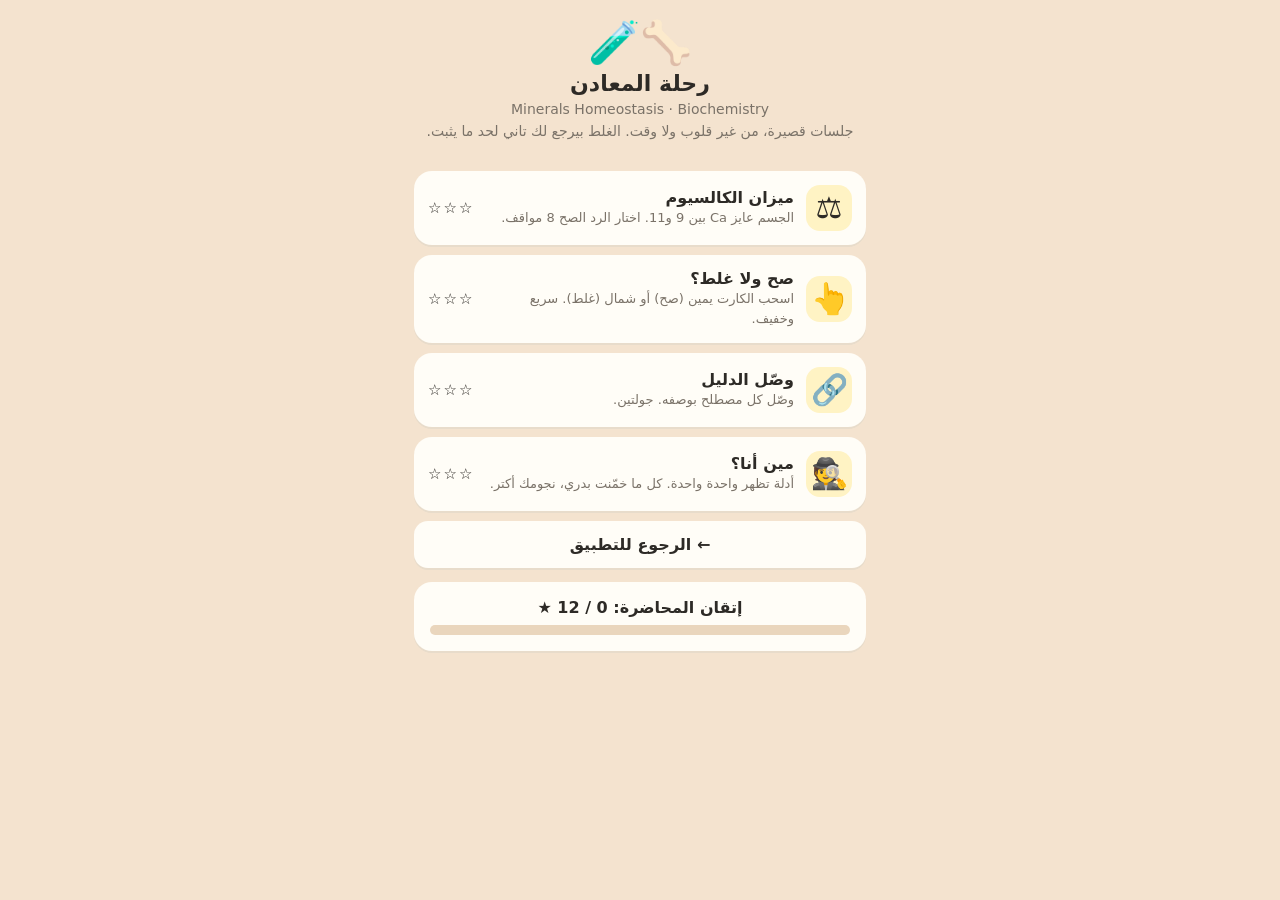
<file: games/minerals.html>
<!DOCTYPE html>
<html lang="ar" dir="rtl">
<head>
<meta charset="utf-8">
<meta name="viewport" content="width=device-width,initial-scale=1">
<title>رحلة المعادن - Minerals Homeostasis</title>
<style>
:root{--bg:#f4e3cf;--paper:#fffdf7;--ink:#2d2a26;--muted:#7a7268;--yellow:#ffe98a;--green:#2eb872;--greenbg:#dff6e9;--red:#e5484d;--redbg:#fde3e4;--blue:#3b82f6;--line:#e8dccb}
*{box-sizing:border-box;-webkit-tap-highlight-color:transparent}
html,body{margin:0;height:100%}
body{background:var(--bg);font-family:system-ui,-apple-system,"Segoe UI",Tahoma,sans-serif;color:var(--ink);display:flex;justify-content:center}
#app{width:100%;max-width:480px;min-height:100%;display:flex;flex-direction:column;padding:12px 14px 20px}
.top{display:flex;align-items:center;gap:10px;margin-bottom:10px}
.back{border:0;background:var(--paper);width:38px;height:38px;border-radius:12px;font-size:18px;box-shadow:0 1px 0 var(--line);cursor:pointer}
.bar{flex:1;height:10px;background:#ead6bd;border-radius:9px;overflow:hidden}
.bar i{display:block;height:100%;width:0;background:var(--green);border-radius:9px;transition:width .4s}
.title{background:var(--yellow);border:2px solid #e6cf6a;border-radius:10px;padding:10px 12px;text-align:center;font-weight:700;line-height:1.5;margin-bottom:12px}
.card{background:var(--paper);border-radius:18px;padding:16px;box-shadow:0 2px 0 var(--line);margin-bottom:12px}
h1{font-size:22px;margin:4px 0 2px}
.sub{color:var(--muted);font-size:14px;margin:0 0 14px;line-height:1.6}
.tile{display:flex;gap:12px;align-items:center;width:100%;border:0;background:var(--paper);border-radius:18px;padding:14px;margin-bottom:10px;box-shadow:0 2px 0 var(--line);cursor:pointer;text-align:start;font:inherit;color:inherit}
.tile:active{transform:translateY(1px)}
.tile .ic{font-size:30px;width:46px;height:46px;border-radius:14px;background:#fff3c4;display:flex;align-items:center;justify-content:center;flex:none}
.tile b{display:block;font-size:16px}
.tile span.d{font-size:13px;color:var(--muted);line-height:1.5}
.stars{margin-inline-start:auto;font-size:15px;letter-spacing:2px;white-space:nowrap}
.opt{display:block;width:100%;border:2px solid var(--line);background:var(--paper);border-radius:14px;padding:13px 14px;margin-bottom:9px;font:inherit;font-size:15px;text-align:start;line-height:1.5;cursor:pointer;color:inherit}
.opt:active{transform:scale(.99)}
.opt.ok{background:var(--greenbg);border-color:var(--green)}
.opt.no{background:var(--redbg);border-color:var(--red);animation:shake .35s}
.opt.dim{opacity:.55}
@keyframes shake{25%{transform:translateX(-6px)}75%{transform:translateX(6px)}}
.fb{border-radius:14px;padding:12px 14px;margin:6px 0 10px;line-height:1.7;font-size:14.5px;animation:pop .25s}
.fb.ok{background:var(--greenbg);border:2px solid var(--green)}
.fb.no{background:var(--redbg);border:2px solid var(--red)}
.fb b{display:block;margin-bottom:2px}
@keyframes pop{from{transform:translateY(8px);opacity:0}}
.btn{display:block;width:100%;border:0;border-radius:14px;padding:14px;font:inherit;font-weight:700;font-size:16px;background:var(--blue);color:#fff;cursor:pointer;box-shadow:0 3px 0 #2563c4}
.btn.alt{background:var(--paper);color:var(--ink);box-shadow:0 2px 0 var(--line)}
.btn+.btn{margin-top:9px}
.gauge{position:relative;height:44px;border-radius:12px;overflow:hidden;display:flex;margin:6px 0 4px;direction:ltr}
.gauge .z{height:100%}
.gauge .needle{position:absolute;top:-2px;bottom:-2px;width:5px;background:var(--ink);border-radius:3px;transition:left .8s cubic-bezier(.3,1.4,.5,1)}
.glab{display:flex;justify-content:space-between;font-size:11px;color:var(--muted);direction:ltr;margin-bottom:8px}
.gval{text-align:center;font-weight:800;font-size:20px;direction:ltr;margin-bottom:2px}
.swipe{position:relative;height:210px;touch-action:pan-y;margin-bottom:10px}
.sc{position:absolute;inset:0;background:var(--paper);border:2px solid var(--line);border-radius:20px;padding:22px 18px;display:flex;align-items:center;justify-content:center;text-align:center;font-size:18px;line-height:1.6;font-weight:600;box-shadow:0 3px 0 var(--line);user-select:none;transition:transform .25s,background .2s}
.sc.dragging{transition:none}
.sc.ok{background:var(--greenbg)}.sc.no{background:var(--redbg)}
.hint{text-align:center;color:var(--muted);font-size:12.5px;margin-bottom:8px}
.row2{display:flex;gap:10px}
.row2 .btn{flex:1}
.btn.t{background:var(--green);box-shadow:0 3px 0 #1f9159}.btn.f{background:var(--red);box-shadow:0 3px 0 #b8353a}
.mt{display:grid;grid-template-columns:1fr 1fr;gap:9px}
.mt button{border:2px solid var(--line);background:var(--paper);border-radius:14px;padding:12px 8px;min-height:64px;font:inherit;font-size:13.5px;line-height:1.45;cursor:pointer;color:inherit}
.mt button.sel{border-color:var(--blue);background:#e8f0ff}
.mt button.done{background:var(--greenbg);border-color:var(--green);opacity:.55;pointer-events:none}
.mt button.bad{background:var(--redbg);border-color:var(--red);animation:shake .35s}
.clue{background:#fff3c4;border-radius:12px;padding:10px 12px;margin-bottom:8px;line-height:1.55;font-size:15px;animation:pop .3s}
.big{font-size:64px;text-align:center;margin:8px 0}
.center{text-align:center}
.pill{display:inline-block;background:#fff3c4;border-radius:20px;padding:3px 10px;font-size:12.5px;margin:2px}
ul.rev{padding-inline-start:20px;margin:6px 0;line-height:1.7;font-size:14px}
.ltr{direction:ltr;unicode-bidi:isolate}
</style>
</head>
<body>
<div id="app"></div>
<script>
/* ============ المحتوى (من محاضرة Minerals Homeostasis فقط) ============ */
const L1=[
 {ev:"الكالسيوم نزل لـ 7.8 mg/dl 😟",ca:7.8,q:"الجسم يعمل إيه؟",o:["PTH يشتغل + calcitonin يقف","Calcitonin يشتغل + PTH يقف","الاتنين يقفوا"],c:0,why:"Low Ca ⟵ PTH on, calcitonin off. الـ PTH يسحب Ca من العظم ويحفظه في الكلية."},
 {ev:"الكالسيوم طلع لـ 11.8 mg/dl 🥵",ca:11.8,q:"الجسم يعمل إيه؟",o:["PTH يشتغل + calcitonin يقف","Calcitonin يشتغل + PTH يقف","الاتنين يشتغلوا"],c:1,why:"High Ca ⟵ PTH off, calcitonin on. الـ calcitonin يمنع تكسير العظم فينزل Ca."},
 {ev:"مريض فشل كلوي: Phosphate عالي وCa واطي (7.4)",ca:7.4,q:"أخطر علامة متوقعة؟",o:["Tetany (تشنجات)","Rickets","Hypercalcemia stones"],c:0,why:"Ca × P ثابت تقريبًا: لما P يعلى Ca ينزل ⟵ tetany. (الحاصل 40 للكبار و50 للأطفال)."},
 {ev:"طالب بيتنفس بسرعة من التوتر (respiratory alkalosis) 😮‍💨",ca:null,q:"إيه اللي بيحصل للـ ionized Ca؟",o:["يقل (Ca يلزق أكتر في البروتين) ⟵ tetany","يزيد","مفيش تغيير"],c:0,why:"Alkalosis ⟵ Ca يرتبط بالبروتين أكتر ⟵ ionized Ca ينزل. Acidosis العكس."},
 {ev:"Albumin نزل 2 g/dl (مريض كبد)",ca:8.6,q:"الـ total Ca ينزل كام، والأعراض؟",o:["1.6 mg/dl بدون أعراض","0.8 mg/dl بأعراض tetany","مفيش تغيير خالص"],c:0,why:"كل 1 g/dl albumin = 0.8 mg/dl من total Ca. لكن الـ ionized طبيعي ⟵ مفيش أعراض."},
 {ev:"الشمس ⟵ الجلد ⟵ الكبد ⟵ ؟",ca:null,q:"أنهي عضو يطلّع الـ calcitriol النشط؟",o:["الكلية: 1-hydroxylation","الكبد: 25-hydroxylation","الجلد: 7-dehydrocholesterol"],c:0,why:"الجلد يصنع cholecalciferol، الكبد 25-OH، والكلية 1-OH فتطلع calcitriol (1,25-(OH)₂D)."},
 {ev:"مريض Ca عنده 12.5 mg/dl مع جفاف وقيء",ca:12.5,q:"أول علاج؟",o:["IV saline + IV furosemide","Calcium gluconate IV","Magnesium sulfate IV"],c:0,why:"Hypercalcemia ⟵ ترطيب بالـ saline وfurosemide لطرد Ca، وبعدها نعالج السبب."},
 {ev:"Tetany ومعاه Ca طبيعي تقريبًا، وماستجابش للكالسيوم 🤔",ca:null,q:"الاحتمال الأقوى؟",o:["Magnesium deficiency","Vitamin D excess","Hyperparathyroidism"],c:0,why:"Hypomagnesemia تشبه نقص Ca ولا تتصلح إلا بـ Mg (IV magnesium sulfate)."}
];

const L2=[
 {s:"Calcitriol و calcitonin هما نفس الهرمون",a:false,why:"Calcitriol = فيتامين D النشط. Calcitonin = ببتيد من الغدة الدرقية. مختلفين تمامًا."},
 {s:"99% من كالسيوم الجسم في العظام",a:true,why:"العظم هو المخزن الرئيسي، والباقي 1% في السوائل خارج الخلايا."},
 {s:"الـ Ionized Ca هو الجزء المرتبط بالبروتين",a:false,why:"المرتبط بالبروتين (4 من 10) non-diffusible. الـ ionized (5) هو النشط."},
 {s:"Phytic acid في الحبوب يزوّد امتصاص الكالسيوم",a:false,why:"Phytic acid و oxalates يقللوا الامتصاص. أما الحموضة و calcitriol يزودوه."},
 {s:"الكالسيوم يتمتص بالنقل النشط في أول وتاني الـ duodenum",a:true,why:"بيحتاج طاقة وناقل calbindin مع Ca-dependent ATPase."},
 {s:"PTH يخلي الكلية تطرد Phosphate ويحتفظ بـ Ca",a:true,why:"PTH يحافظ على Ca فقط، لكن calcitriol يعيد امتصاص Ca و P الاتنين."},
 {s:"Hyperparathyroidism: Ca عالي و Phosphate واطي",a:true,why:"Low P, high Ca ⟵ hyperparathyroidism أو sarcoidosis."},
 {s:"Pseudohypoparathyroidism: مستوى الـ PTH واطي",a:false,why:"الـ PTH طبيعي، لكن الأعضاء المستهدفة مش بتستجيب."},
 {s:"الكلية تعيد امتصاص Mg في الـ proximal tubule",a:false,why:"Mg يتعاد امتصاصه في الـ loop of Henle مش الـ proximal."},
 {s:"معظم Mg الجسم (60%) في العظام",a:true,why:"25 g في الجسم، 60% منه في العظم. وهو ثاني أكتر cation داخل الخلايا."},
 {s:"Hypermagnesemia تثبّط الـ PTH فيقل Ca",a:true,why:"Mg العالي يمنع إفراز PTH ⟵ serum Ca ينزل."},
 {s:"Zinc و copper يمنعوا امتصاص بعض، وبيُستخدم Zn في Wilson's disease",a:true,why:"Zn يقلل امتصاص Cu، فيفيد في Wilson. ويُعطى مع الحديد."},
 {s:"Calcitonin يُستخدم كـ tumor marker في medullary carcinoma of thyroid",a:true,why:"بيطلع من parafollicular cells، وبيظهر كمان في MEN وبعض أورام الرئة."},
 {s:"الـ Macrominerals نحتاجها أقل من 100 mg في اليوم",a:false,why:"Macro = أكتر من 100 mg/day. Micro (trace) = أقل من 100 mg."},
 {s:"FGF-23 الزايد يسبب Phosphate واطي و rickets / osteomalacia",a:true,why:"FGF-23 يمنع إعادة امتصاص P في الكلية ويقلل تصنيع calcitriol."},
 {s:"Ethereal sulfate في البول علامة على intestinal putrefaction",a:true,why:"هو 10% من الكبريت البولي (phenol و indoxyl conjugates). الـ inorganic هو 80%."}
];

const L3=[
 {name:"توصيل (1): مين صاحب الدليل؟",pairs:[
  ["Osteopetrosis","Marble bone: carbonic anhydrase II mutation"],
  ["Paget's disease","Disordered repair بعد 40 سنة، بيعالج بـ bisphosphonates"],
  ["Zinc","Gustin في اللعاب = حاسة التذوق"],
  ["Sulfur","PAPS = sulfate donor"],
  ["Phosphate","FGF-23 ينظم مستواه"],
  ["Calcium","Calmodulin يربط 4 Ca²⁺"]]},
 {name:"توصيل (2): العلامة والتفسير",pairs:[
  ["Chvostek's sign","ضرب على facial nerve ⟵ الوش يرتعش"],
  ["Trousseau's sign","BP cuff لمدة 3 دقايق ⟵ carpopedal spasm"],
  ["Calcitonin","يقلل Ca في الدم"],
  ["Calbindin","يتحفّز بـ calcitriol في الأمعاء"],
  ["Metallothionein","تخزين Zn في الكبد"],
  ["Acrodermatitis enteropathica","Zn deficiency: dermatitis + diarrhea + alopecia"]]}
];

const L4=[
 {ans:"PTH",o:["PTH","Calcitonin","Calcitriol","FGF-23"],clues:["أنا 84 amino acid (الجزء النشط 35)","بتصنعني chief cells في 4 غدد","بخلي الكلية تطرد phosphate","برفع Ca الدم من العظم والكلية"],why:"PTH: 84 aa، من الـ parathyroid، يرفع Ca ويخرّج P."},
 {ans:"Magnesium",o:["Calcium","Magnesium","Zinc","Phosphorus"],clues:["جسمك فيه حوالي 25 g مني","60% مني في العظم","الكلية تعيد امتصاصي في loop of Henle","لما أقل، tetany مبتتصلحش بالكالسيوم"],why:"Mg: ثاني cation داخل الخلايا، وعلاج نقصه IV magnesium sulfate."},
 {ans:"Zinc",o:["Zinc","Copper","Magnesium","Sulfur"],clues:["جسمك فيه 2 g مني بس","أعلى تركيز مني في hippocampus و prostatic secretion","أنا مطلوب لأكتر من 300 enzyme","نقصي: جروح مابتلتئمش وفقدان حاسة التذوق"],why:"Zn: carbonic anhydrase و ALP و SOD وغيرها، وgustin للتذوق."},
 {ans:"Calcitriol",o:["Calcitriol","Calcitonin","PTH","Calbindin"],clues:["بدايتي من الشمس على الجلد","أتحوّل في الكبد ثم الكلية","بعمل calbindin في الأمعاء","بزوّد امتصاص Ca و P الاتنين، ونقصي = rickets"],why:"Calcitriol = 1,25-(OH)₂D: يرفع امتصاص Ca و P ويعمل mineralization."},
 {ans:"Calcium",o:["Calcium","Phosphorus","Sulfur","Zinc"],clues:["99% مني في العظام","مستواي في الدم 9–11 mg/dl","محتاج 500 mg يوميًا للكبار و1200 للأطفال","أفعّل calmodulin وأربط troponin C"],why:"Ca: 1–1.5 kg في الجسم، والمصدر الأفضل اللبن."}
];

const LEVELS=[
 {id:"l1",ic:"⚖️",t:"ميزان الكالسيوم",d:"الجسم عايز Ca بين 9 و11. اختار الرد الصح 8 مواقف."},
 {id:"l2",ic:"👆",t:"صح ولا غلط؟",d:"اسحب الكارت يمين (صح) أو شمال (غلط). سريع وخفيف."},
 {id:"l3",ic:"🔗",t:"وصّل الدليل",d:"وصّل كل مصطلح بوصفه. جولتين."},
 {id:"l4",ic:"🕵️",t:"مين أنا؟",d:"أدلة تظهر واحدة واحدة. كل ما خمّنت بدري، نجومك أكتر."}
];

/* ============ الحالة ============ */
let prog={};
try{prog=JSON.parse(localStorage.getItem("minq")||"{}")}catch(e){}
function save(){try{localStorage.setItem("minq",JSON.stringify(prog))}catch(e){}}
const $=s=>document.querySelector(s);
const app=document.getElementById("app");
const shuffle=a=>{a=a.slice();for(let i=a.length-1;i>0;i--){const j=Math.floor(Math.random()*(i+1));[a[i],a[j]]=[a[j],a[i]]}return a};
const starStr=n=>"★".repeat(n)+"☆".repeat(3-n);
const praise=["برافو 👏","ممتاز!","كمّل كده 🔥","دماغك شغالة 🧠","جامد!"];
const soft=["قرّبت 🙂","مش مشكلة، هتفتكرها","ولا يهمك، الغلط بيثبّت المعلومة"];
const pick=a=>a[Math.floor(Math.random()*a.length)];

/* ============ القايمة ============ */
function menu(){
  const total=LEVELS.reduce((s,l)=>s+(prog[l.id]||0),0);
  app.innerHTML=`<div class="center" style="margin:6px 0 14px"><div style="font-size:42px">🦴🧪</div><h1>رحلة المعادن</h1>
  <p class="sub">Minerals Homeostasis · Biochemistry<br>جلسات قصيرة، من غير قلوب ولا وقت. الغلط بيرجع لك تاني لحد ما يثبت.</p></div>
  ${LEVELS.map(l=>`<button class="tile" data-id="${l.id}"><div class="ic">${l.ic}</div><div><b>${l.t}</b><span class="d">${l.d}</span></div><div class="stars">${starStr(prog[l.id]||0)}</div></button>`).join("")}
  <a class="btn alt" style="text-align:center;text-decoration:none;margin-bottom:10px" href="../">← الرجوع للتطبيق</a><div class="card center" style="margin-top:4px"><b>إتقان المحاضرة: ${total} / 12 ★</b>
  <div class="bar" style="margin-top:8px"><i style="width:${total/12*100}%"></i></div></div>`;
  app.querySelectorAll(".tile").forEach(b=>b.onclick=()=>start(b.dataset.id));
}
function start(id){
  if(id==="l1")runLevel(id,shuffle(L1).map(x=>({...x})),renderMCQ,"⚖️ ميزان الكالسيوم");
  if(id==="l2")runLevel(id,shuffle(L2).slice(0,12).map(x=>({...x})),renderTF,"👆 صح ولا غلط؟");
  if(id==="l3")runLevel(id,L3.map(x=>({...x})),renderMatch,"🔗 وصّل الدليل");
  if(id==="l4")runLevel(id,shuffle(L4).slice(0,4).map(x=>({...x})),renderWho,"🕵️ مين أنا؟");
}

/* ============ المحرك العام: الغلط يرجع بعد شوية ============ */
function runLevel(id,items,render,name){
  const total=items.length;let q=items.slice(),solved=0,first=0,stars=0,missed=[];
  app.innerHTML=`<div class="top"><button class="back" id="bk">✕</button><div class="bar"><i id="pb"></i></div></div><div id="stage"></div>`;
  $("#bk").onclick=menu;
  function next(){
    $("#pb").style.width=(solved/total*100)+"%";
    if(!q.length)return finish();
    const it=q.shift();
    render(it,$("#stage"),(ok,extraStars)=>{
      if(ok){ if(!it._m)first++; solved++; if(extraStars!=null)stars+=extraStars; }
      else{ it._m=(it._m||0)+1; if(!missed.includes(it))missed.push(it);
        if(it._m<2)q.splice(Math.min(q.length,2),0,it); else solved++; }
      next();
    });
  }
  function finish(){
    $("#pb").style.width="100%";
    let s;
    if(render===renderWho)s=Math.max(1,Math.min(3,Math.round(stars/total)));
    else{const r=first/total;s=r>=.85?3:r>=.6?2:1}
    prog[id]=Math.max(prog[id]||0,s);save();
    $("#stage").innerHTML=`<div class="card center"><div class="big">${s===3?"🏆":s===2?"🎉":"💪"}</div><h1>${starStr(s)}</h1>
    <p class="sub">${s===3?"إتقان تام! 👏":s===2?"كويس جدًا، جولة كمان وتوصل 3 نجوم":"بداية حلوة. كل جولة بتثبّت أكتر"}</p></div>
    ${missed.length?`<div class="card"><b>🔁 النقاط اللي تستاهل مراجعة سريعة:</b><ul class="rev" dir="auto">${missed.map(m=>`<li>${m.why||m.name}</li>`).join("")}</ul></div>`:""}
    <button class="btn" id="again">العب تاني (أسئلة جديدة)</button><button class="btn alt" id="home">القايمة</button>`;
    $("#again").onclick=()=>start(id);$("#home").onclick=menu;
  }
  next();
}
function feedback(host,ok,why,cb){
  const f=document.createElement("div");f.className="fb "+(ok?"ok":"no");
  f.innerHTML=`<b>${ok?pick(praise):pick(soft)}</b><span dir="auto">${why}</span>`;
  host.appendChild(f);
  const b=document.createElement("button");b.className="btn";b.textContent="التالي ←";b.onclick=()=>cb(ok);host.appendChild(b);
  b.scrollIntoView({behavior:"smooth",block:"nearest"});
}

/* ============ نوع 1: ميزان + اختيار ============ */
function gaugeHTML(v){
  const lo=6,hi=14,pos=v==null?null:Math.max(0,Math.min(100,(v-lo)/(hi-lo)*100));
  const w=x=>(x-lo)/(hi-lo)*100;
  return `<div class="gval" id="gv">${v==null?"":v.toFixed(1)+" mg/dl"}</div>
  <div class="gauge"><div class="z" style="width:${w(8.8)}%;background:#f9b4b6"></div><div class="z" style="width:${w(9)-w(8.8)}%;background:#ffe5a8"></div><div class="z" style="width:${w(11)-w(9)}%;background:#9fe3bd"></div><div class="z" style="width:${100-w(11)}%;background:#f9b4b6"></div>
  ${pos==null?"":`<div class="needle" id="nd" style="left:${pos}%"></div>`}</div>
  <div class="glab"><span>6</span><span>8.8</span><span>9 – 11 طبيعي</span><span>14</span></div>`;
}
function renderMCQ(it,host,cb){
  host.innerHTML=`<div class="title" dir="auto">${it.ev}</div><div class="card">${it.ca!=null?gaugeHTML(it.ca):""}<b dir="auto">${it.q}</b></div><div id="ops"></div>`;
  const ops=$("#ops");let locked=false;
  const order=shuffle(it.o.map((t,i)=>({t,i})));
  order.forEach(o=>{
    const b=document.createElement("button");b.className="opt";b.setAttribute("dir","auto");b.textContent=o.t;
    b.onclick=()=>{
      if(locked)return;locked=true;const ok=o.i===it.c;
      b.classList.add(ok?"ok":"no");
      if(!ok)[...ops.children].forEach((x,k)=>{if(order[k].i===it.c)x.classList.add("ok")});
      [...ops.children].forEach(x=>{if(!x.classList.contains("ok")&&!x.classList.contains("no"))x.classList.add("dim")});
      if(ok&&it.ca!=null){const n=$("#nd");if(n){n.style.left=((10-6)/8*100)+"%";$("#gv").textContent="10.0 mg/dl ✓"}}
      feedback(host,ok,it.why,cb);
    };
    ops.appendChild(b);
  });
}

/* ============ نوع 2: سحب صح/غلط ============ */
function renderTF(it,host,cb){
  host.innerHTML=`<div class="title">صح ولا غلط؟</div>
  <div class="hint">اسحب ➡️ صح · ⬅️ غلط (أو اضغط الزرار)</div>
  <div class="swipe"><div class="sc" id="sc" dir="auto">${it.s}</div></div>
  <div class="row2" id="tfb"><button class="btn f" id="bf">✗ غلط</button><button class="btn t" id="bt">✓ صح</button></div><div id="fbh"></div>`;
  const sc=$("#sc");let sx=0,dx=0,drag=false,done=false;
  function answer(v){
    if(done)return;done=true;const ok=v===it.a;
    sc.classList.remove("dragging");sc.classList.add(ok?"ok":"no");
    sc.style.transform=`translateX(${v?60:-60}px) rotate(${v?4:-4}deg)`;
    $("#tfb").style.display="none";feedback($("#fbh"),ok,(it.a?"✓ العبارة صحيحة. ":"✗ العبارة غلط. ")+it.why,cb);
  }
  $("#bt").onclick=()=>answer(true);$("#bf").onclick=()=>answer(false);
  sc.addEventListener("pointerdown",e=>{if(done)return;drag=true;sx=e.clientX;sc.classList.add("dragging");sc.setPointerCapture(e.pointerId)});
  sc.addEventListener("pointermove",e=>{if(!drag)return;dx=e.clientX-sx;sc.style.transform=`translateX(${dx}px) rotate(${dx/18}deg)`;sc.style.background=dx>30?"#dff6e9":dx<-30?"#fde3e4":""});
  const up=()=>{if(!drag)return;drag=false;sc.classList.remove("dragging");if(dx>80)answer(true);else if(dx<-80)answer(false);else{sc.style.transform="";sc.style.background=""}dx=0};
  sc.addEventListener("pointerup",up);sc.addEventListener("pointercancel",up);
}

/* ============ نوع 3: توصيل ============ */
function renderMatch(it,host,cb){
  host.innerHTML=`<div class="title">${it.name}</div><div class="hint">اضغط مصطلح ثم وصفه</div><div class="mt" id="mt"></div><div id="fbh"></div>`;
  const grid=$("#mt");let L=shuffle(it.pairs.map((p,i)=>({t:p[0],i}))),R=shuffle(it.pairs.map((p,i)=>({t:p[1],i})));
  let sel=null,left=it.pairs.length,mistakes=0;
  const btns=[];
  for(let k=0;k<it.pairs.length;k++){
    [[L[k],"L"],[R[k],"R"]].forEach(([o,side])=>{
      const b=document.createElement("button");b.setAttribute("dir","ltr");b.textContent=o.t;b.dataset.i=o.i;b.dataset.s=side;
      b.onclick=()=>{
        if(sel&&sel.dataset.s===side){sel.classList.remove("sel");sel=(sel===b)?null:b;if(sel)b.classList.add("sel");return}
        if(!sel){sel=b;b.classList.add("sel");return}
        if(sel.dataset.i===b.dataset.i){sel.classList.remove("sel");sel.classList.add("done");b.classList.add("done");sel=null;left--;
          if(!left){const ok=mistakes<=1;feedback(host.querySelector("#fbh"),ok,ok?"وصّلت كل الأزواج. المعلومات دي بتتذكر بسهولة كزوج واحد.":"كانت فيها أكتر من غلطة، هنعيدها مرة تانية وهتبقى أسهل.",cb)}}
        else{mistakes++;const a=sel,c=b;a.classList.remove("sel");a.classList.add("bad");c.classList.add("bad");setTimeout(()=>{a.classList.remove("bad");c.classList.remove("bad")},400);sel=null}
      };
      btns.push(b);
    });
  }
  btns.forEach(b=>grid.appendChild(b));
}

/* ============ نوع 4: مين أنا ============ */
function renderWho(it,host,cb){
  let shown=1,locked=false;
  host.innerHTML=`<div class="title">مين أنا؟ 🕵️</div><div id="cl"></div><div class="hint" id="hn"></div><div id="ops"></div><div id="more"></div>`;
  function paint(){
    $("#cl").innerHTML=it.clues.slice(0,shown).map((c,i)=>`<div class="clue" dir="auto">${i+1}. ${c}</div>`).join("");
    $("#hn").textContent=`الدليل ${shown} من ${it.clues.length} · ${shown===1?"⭐⭐⭐":shown===2?"⭐⭐":"⭐"} لو جاوبت دلوقتي`;
  }
  paint();
  const ops=$("#ops");
  shuffle(it.o).forEach(t=>{
    const b=document.createElement("button");b.className="opt";b.setAttribute("dir","ltr");b.style.textAlign="center";b.textContent=t;
    b.onclick=()=>{
      if(locked||b.classList.contains("no"))return;
      const ok=t===it.ans;
      if(ok){locked=true;b.classList.add("ok");[...ops.children].forEach(x=>{if(x!==b)x.classList.add("dim")});$("#more").innerHTML="";
        const st=Math.max(1,4-shown);
        const f=document.createElement("div");f.className="fb ok";f.innerHTML=`<b>${pick(praise)} ${starStr(Math.min(3,st))}</b><span dir="auto">${it.why}</span>`;host.appendChild(f);
        const nb=document.createElement("button");nb.className="btn";nb.textContent="التالي ←";nb.onclick=()=>cb(true,Math.min(3,st));host.appendChild(nb);nb.scrollIntoView({behavior:"smooth",block:"nearest"});
      }else{
        b.classList.add("no");
        if(shown<it.clues.length){shown++;paint()}
        else{locked=true;[...ops.children].forEach(x=>{if(x.textContent===it.ans)x.classList.add("ok")});
          const f=document.createElement("div");f.className="fb no";f.innerHTML=`<b>${pick(soft)}</b><span dir="auto">الإجابة: ${it.ans}. ${it.why}</span>`;host.appendChild(f);
          const nb=document.createElement("button");nb.className="btn";nb.textContent="التالي ←";nb.onclick=()=>cb(false);host.appendChild(nb);}
      }
    };
    ops.appendChild(b);
  });
}
menu();
</script>
</body>
</html>
</file>
